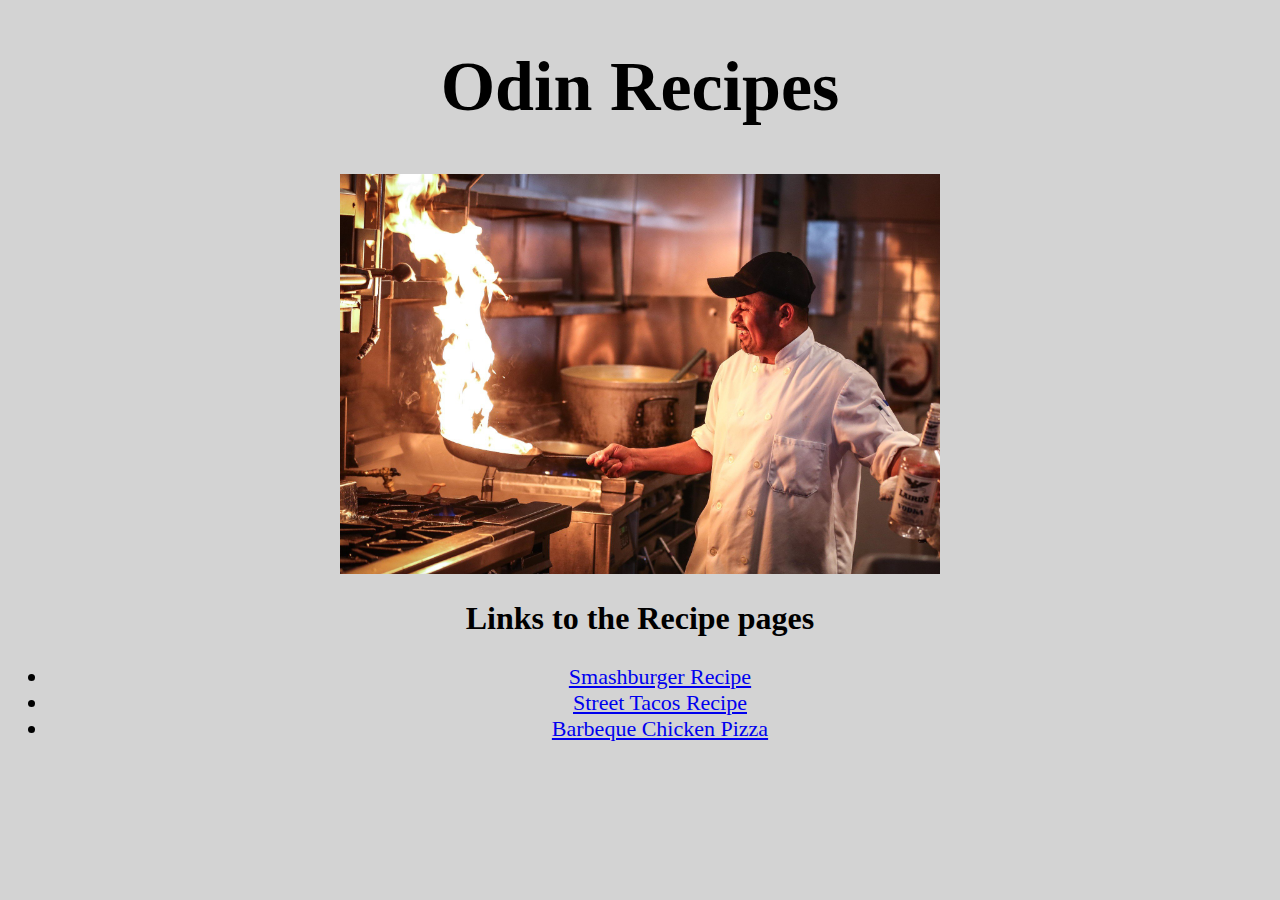
<file: index.html>
<!DOCTYPE html>
<html lang="en">
<head>
    <meta charset=utf-8>
    <Title>The Odin Project Recipes</Title>
    <link rel="stylesheet" href="style.css" />

</head>

<body>
    <h1 class="headers">Odin Recipes</h1>
    <img src="img/chef.jpg" alt="Chef with flaming pan">
    <h2 Class="headers links">Links to the Recipe pages</h2>
        <ul class="hyper">
            <li><a href="recipes/smashburgers.html">Smashburger Recipe</a></li>
            <li><a href="recipes/street-tacos.html">Street Tacos Recipe</a></li>
            <li><a href="recipes/bbq-chicken-pizza.html">Barbeque Chicken Pizza</a></li>

        </ul>
    
    


</body>
</html>
</file>
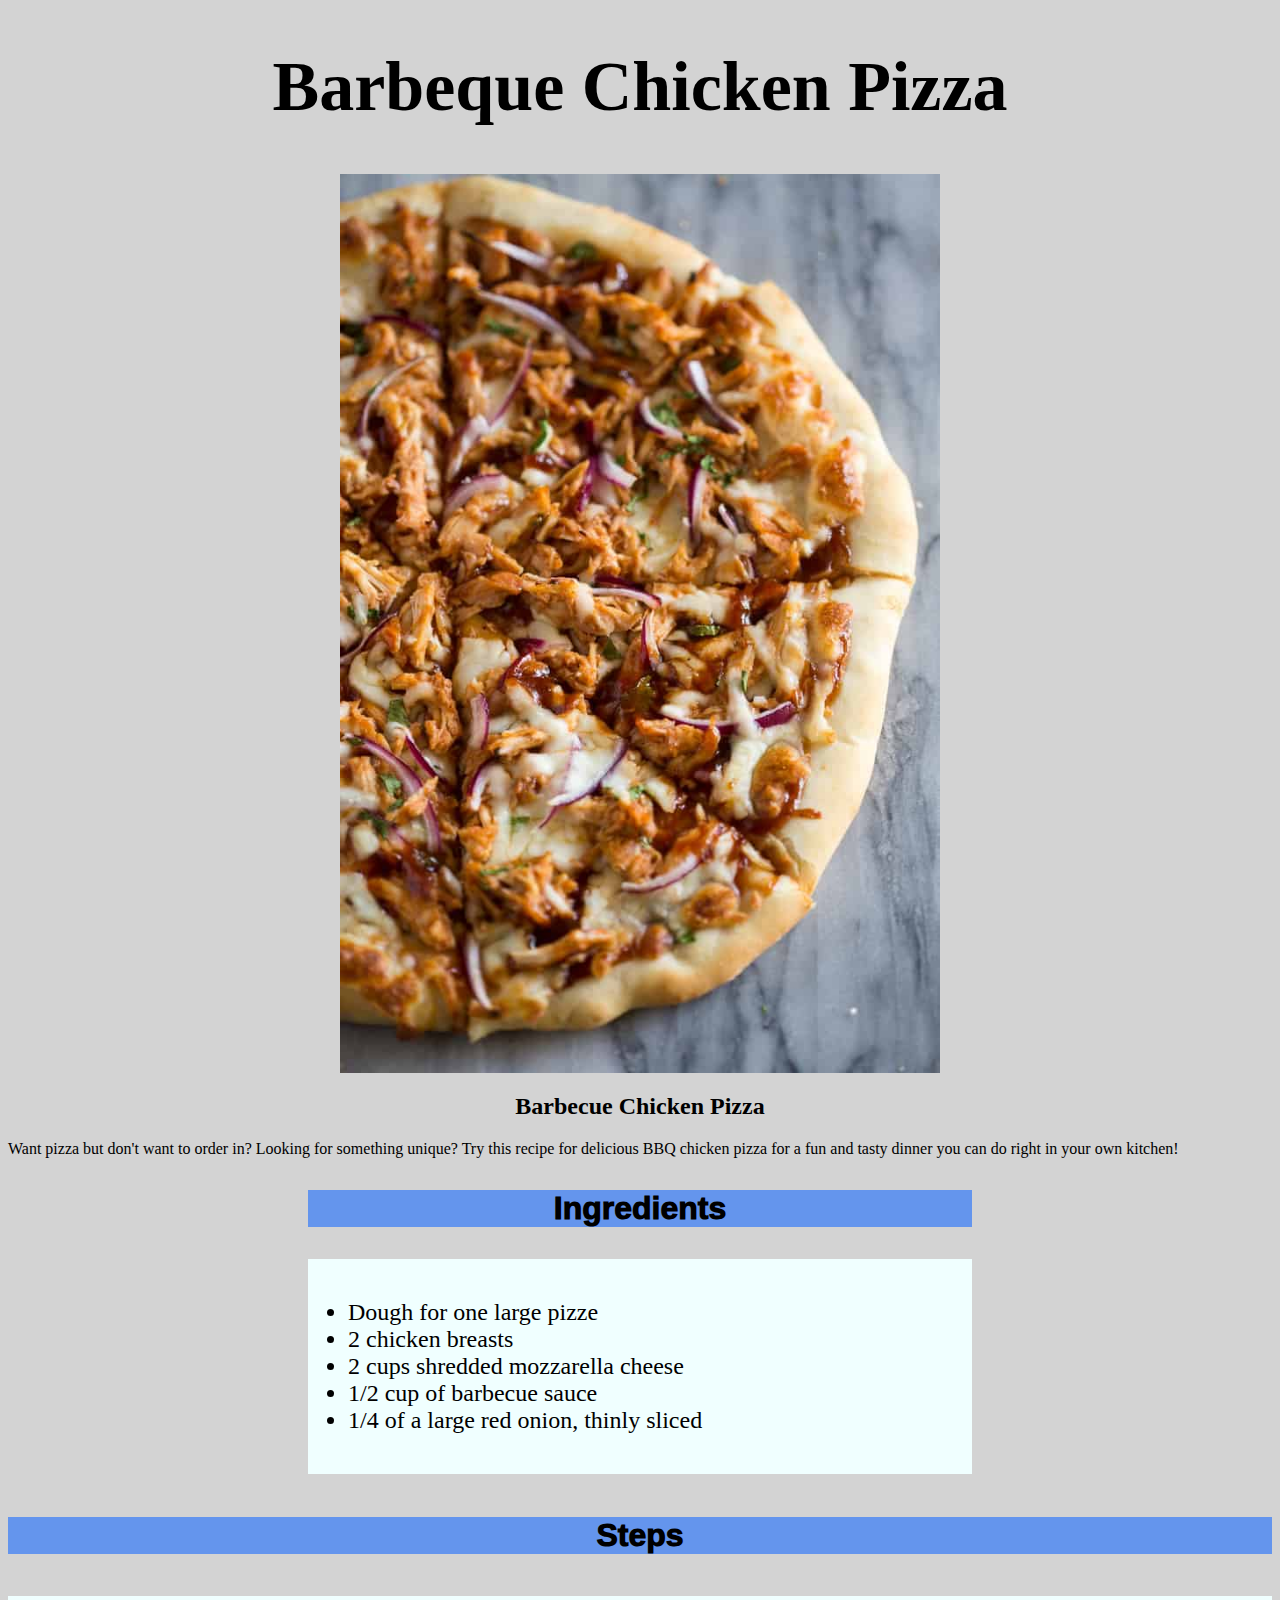
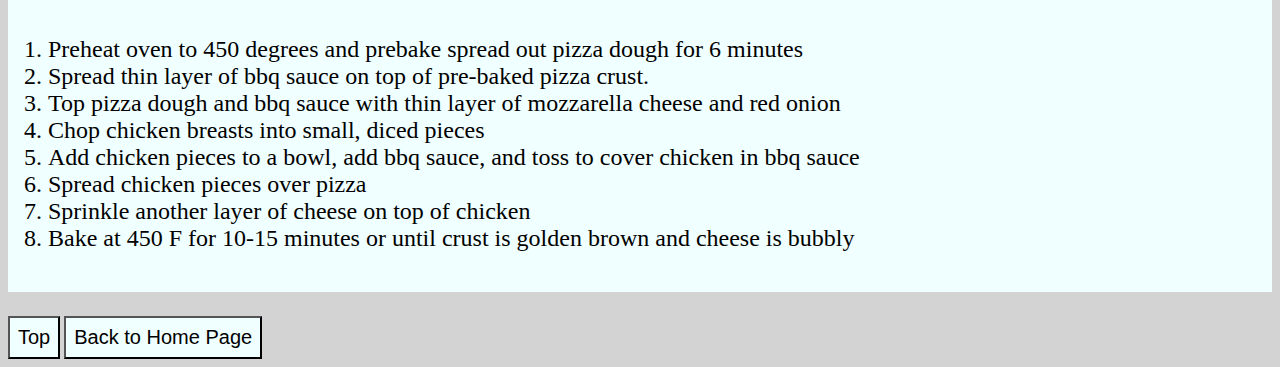
<file: recipes/bbq-chicken-pizza.html>
<!DOCTYPE html>
<html lang="en">
<head>
    <Title>Barbeque Chicken Pizza</Title>
    <meta charset="utf-8">
    <link rel="stylesheet" href="../style.css">
</head>    

<body class="page4">
    <a id="top"></a>
    <h1 class="headers">Barbeque Chicken Pizza</h1>
    <img src="../img/bbq.jpg" alt="Barbeque chicken pizza with onion topping">

    <h2 class="headers">Barbecue Chicken Pizza</h2>
    Want pizza but don't want to order in?  Looking for something unique?  Try this recipe for delicious BBQ chicken pizza for a fun and tasty dinner you can do right in your own kitchen!

    <h3 class="headers ingredients">Ingredients</h3>
        <ul class="unordered">
            <li>Dough for one large pizze</li>
            <li>2 chicken breasts</li>
            <li>2 cups shredded mozzarella cheese</li>
            <li>1/2 cup of barbecue sauce</li>
            <li>1/4 of a large red onion, thinly sliced</li>
    </ul>

    <h4 class="headers steps">Steps</h4>
        <ol class="ordered">
            <li>Preheat oven to 450 degrees and prebake spread out pizza dough for 6 minutes</li>
            <li>Spread thin layer of bbq sauce on top of pre-baked pizza crust.</li>
            <li>Top pizza dough and bbq sauce with thin layer of mozzarella cheese and red onion</li>
            <li>Chop chicken breasts into small, diced pieces</li>
            <li>Add chicken pieces to a bowl, add bbq sauce, and toss to cover chicken in bbq sauce</li>
            <li>Spread chicken pieces over pizza</li>
            <li>Sprinkle another layer of cheese on top of chicken</li>
            <li>Bake at 450 F for 10-15 minutes or until crust is golden brown and cheese is bubbly</li>
        </ol>


        <form style="display: inline" action="#top" method="get"><button class="button">Top</button></form>
        <form style="display: inline" action="../index.html" method="get"><button class="button">Back to Home Page</button></form>

</body>
</html>
</file>
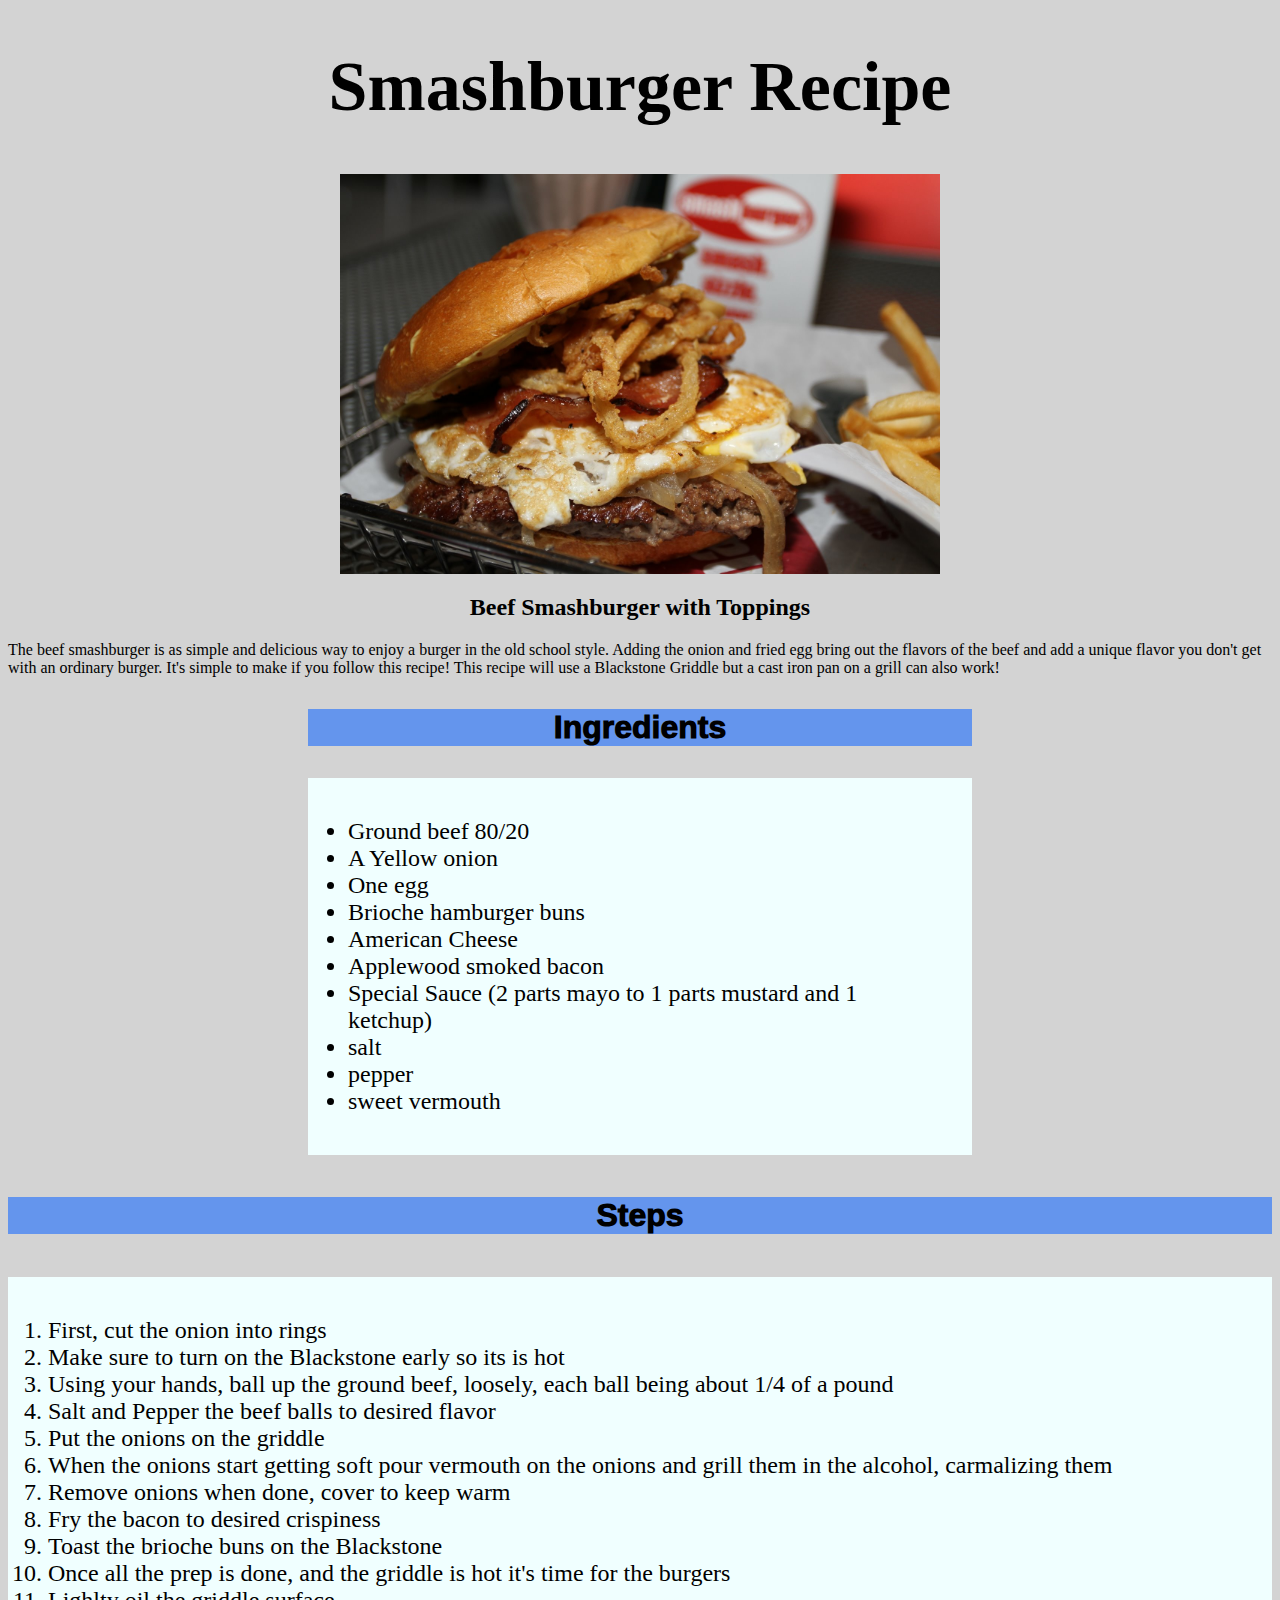
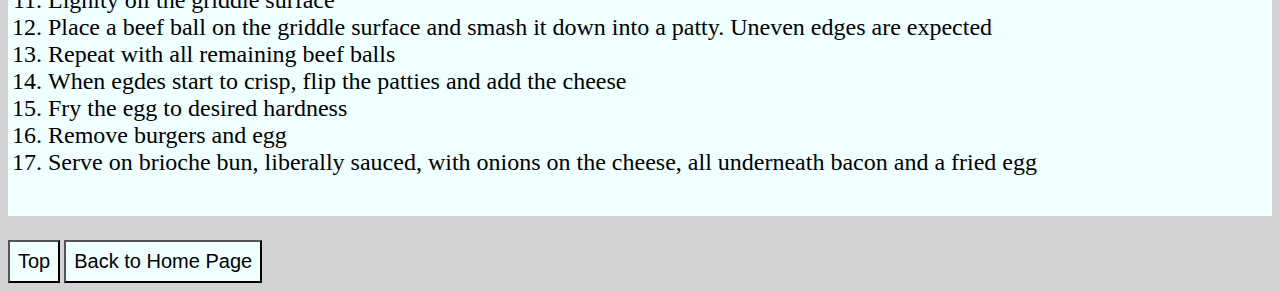
<file: recipes/smashburgers.html>
<!DOCTYPE html>
<html lang="en">
<head>
    <meta charset=utf-8>
    <title>Smashburger Recipe</title>
    <link rel="stylesheet" href="../style.css"/>
</head>
<body class="page2">
    <a id="top"></a>
    <h1 class="headers">Smashburger Recipe</h1>
    <img src="../img/smash.jpg" alt="Smashburger with carmelized onion and fried egg">
    
    <h2 class="headers">Beef Smashburger with Toppings</h2>
    The beef smashburger is as simple and delicious way to enjoy a burger in the old school style.  
    Adding the onion and fried egg bring out the flavors of the beef and add a unique flavor you don't get with an ordinary burger.
    It's simple to make if you follow this recipe!  This recipe will use a Blackstone Griddle but a cast iron pan on a grill can also work!
  
    <h3 class="headers ingredients">Ingredients</h3>
        <ul class="unordered">
            <li>Ground beef 80/20</li>
            <li>A Yellow onion</li>
            <li>One egg</li>
            <li>Brioche hamburger buns</li>
            <li>American Cheese</li>
            <li>Applewood smoked bacon</li>
            <li>Special Sauce (2 parts mayo to 1 parts mustard and 1 ketchup)</li>
            <li>salt</li>
            <li>pepper</li>
            <li>sweet vermouth</li>
        </ul>
    <h4 class="headers steps">Steps</h4>
        <ol class="ordered">
            <li>First, cut the onion into rings</li>
            <li>Make sure to turn on the Blackstone early so its is hot</li>
            <li>Using your hands, ball up the ground beef, loosely, each ball being about 1/4 of a pound</li>
            <li>Salt and Pepper the beef balls to desired flavor</li>
            <li>Put the onions on the griddle</li>
            <li>When the onions start getting soft pour vermouth on the onions and grill them in the alcohol, carmalizing them</li>
            <li>Remove onions when done, cover to keep  warm</li>
            <li>Fry the bacon to desired crispiness</li>
            <li>Toast the brioche buns on the Blackstone</li>
            <li>Once all the prep is done, and the griddle is hot it's time for the burgers</li>
            <li>Lighlty oil the griddle surface</li>
            <li>Place a beef ball on the griddle surface and smash it down into a patty.  Uneven edges are expected</li>
            <li>Repeat with all remaining beef balls</li>
            <li>When egdes start to crisp, flip the patties and add the cheese</li>
            <li>Fry the egg to desired hardness</li>
            <li>Remove burgers and egg</li>
            <li>Serve on brioche bun, liberally sauced, with onions on the cheese, all underneath bacon and a fried egg</li>
        </ol>
        

        <form style="display: inline" action="#top" method="get"><button class="button">Top</button></form>
        <form style="display: inline" action="../index.html" method="get"><button class="button">Back to Home Page</button></form>
   

</body>
</html>
</file>
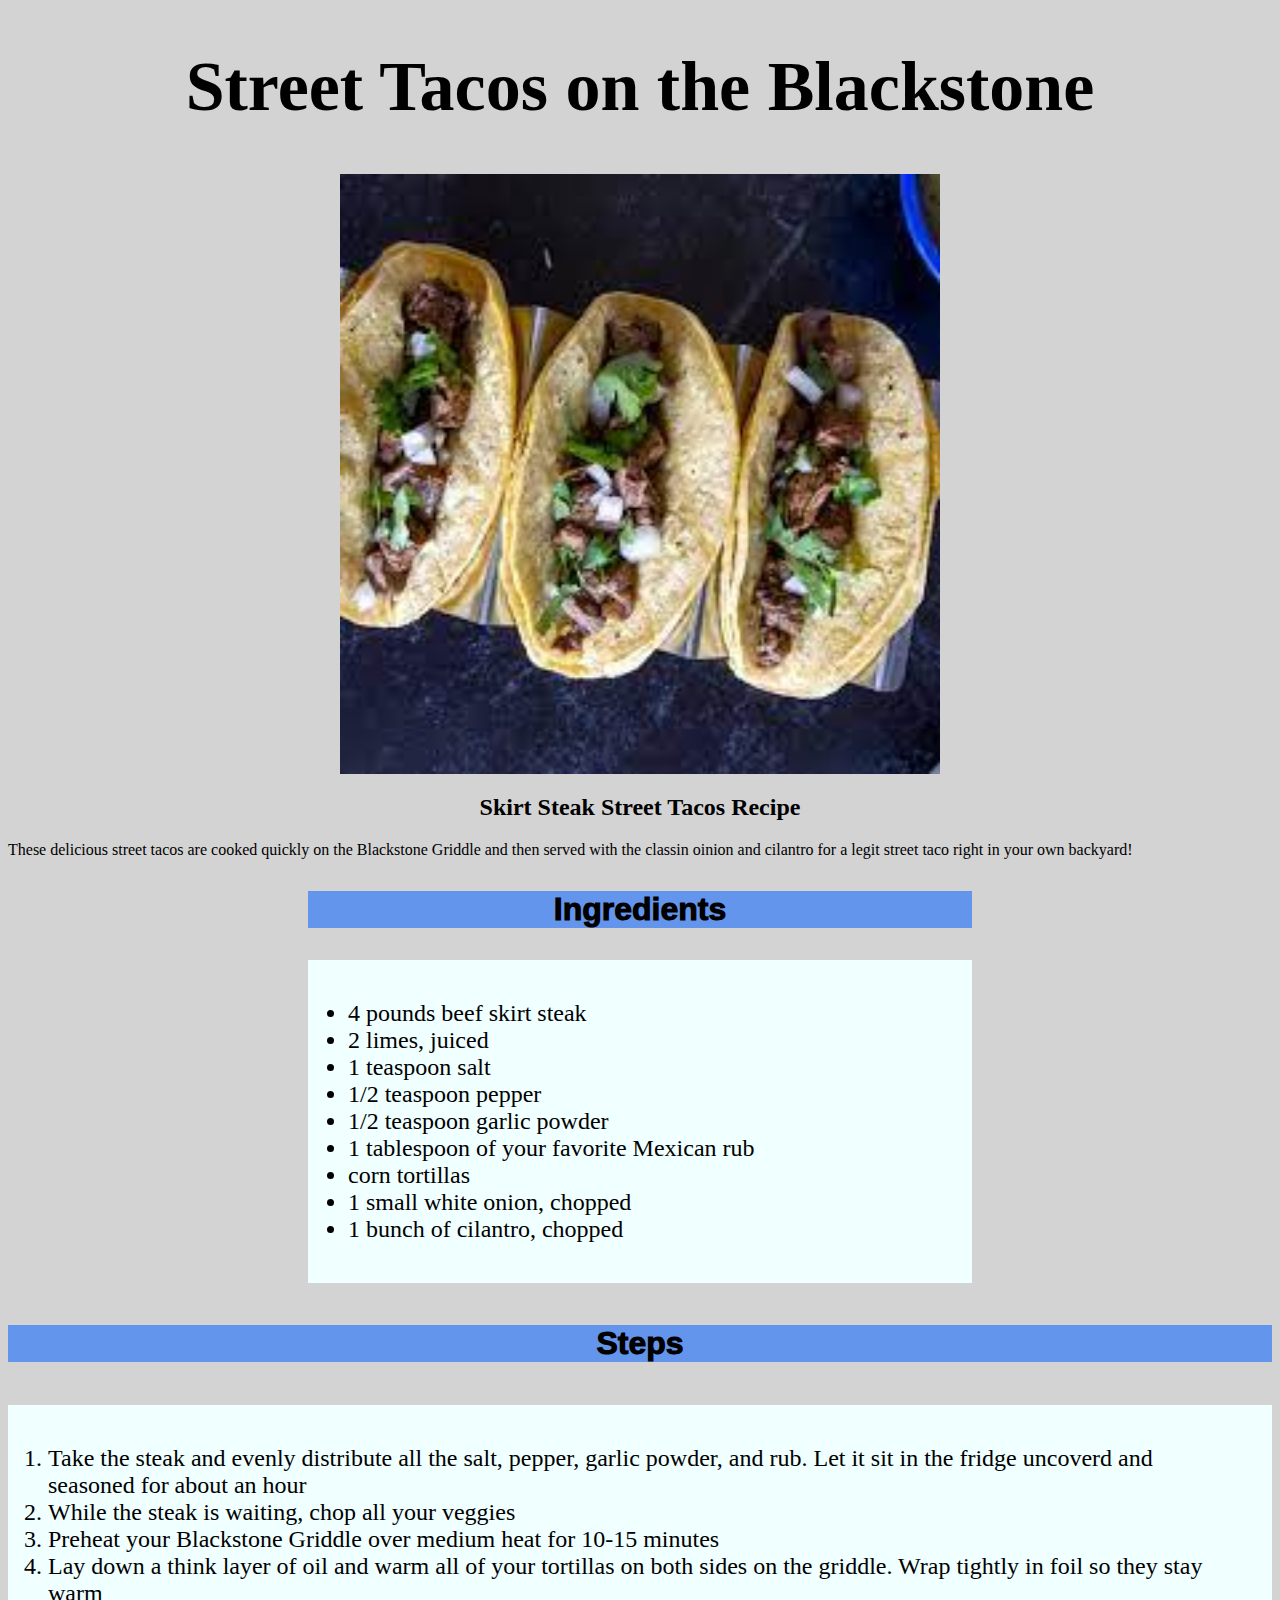
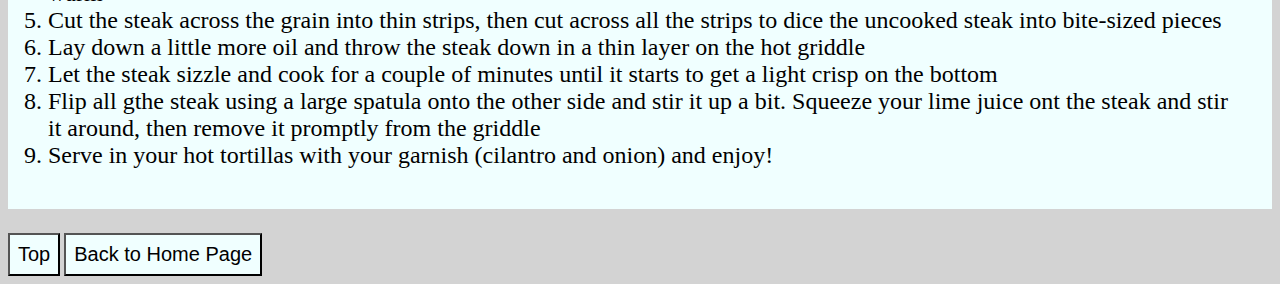
<file: recipes/street-tacos.html>
<!DOCTYPE html>
<html lang="en">
<head>
    <title>Street Tacos on the Blackstone</title>
    <meta charset=utf-8>
    <link rel="stylesheet" href="../style.css">
</head>

<body class="page3">
    <a id="top"></a>
    <h1 class="headers">Street Tacos on the Blackstone</h1>
    <img src="../img/tacos.jpg" alt="SKirt Steak Tacos with cilantro and onion topping">

    <h2 class="headers">Skirt Steak Street Tacos Recipe</h2>
    These delicious street tacos are cooked quickly on the Blackstone Griddle and then served with the classin oinion and cilantro for a legit street taco right in your own backyard!
    <h3 class="headers ingredients">Ingredients</h3>
        <ul class="unordered">
            <li>4 pounds beef skirt steak</li>
            <li>2 limes, juiced</li>
            <li>1 teaspoon salt</li>
            <li>1/2 teaspoon pepper</li>
            <li>1/2 teaspoon garlic powder</li>
            <li>1 tablespoon of your favorite Mexican rub</li>
            <li>corn tortillas</li>
            <li>1 small white onion, chopped</li>
            <li>1 bunch of cilantro, chopped</li>
        </ul>
    <h4 class="headers steps">Steps</h4>
        <ol class="ordered">
            <li>Take the steak and evenly distribute all the salt, pepper, garlic powder, and rub.  Let it sit in the fridge uncoverd and seasoned for about an hour</li>
            <li>While the steak is waiting, chop all your veggies</li>
            <li>Preheat your Blackstone Griddle over medium heat for 10-15 minutes</li>
            <li>Lay down a think layer of oil and warm all of your tortillas on both sides on the griddle.  Wrap tightly in foil so they stay warm</li>
            <li>Cut the steak across the grain into thin strips, then cut across all the strips to dice the uncooked steak into bite-sized pieces</li>
            <li>Lay down a little more oil and throw the steak down in a thin layer on the hot griddle</li>
            <li>Let the steak sizzle and cook for a couple of minutes until it starts to get a light crisp on the bottom</li>
            <li>Flip all gthe steak using a large spatula onto the other side and stir it up a bit.  Squeeze your lime juice ont the steak and stir it around, then remove it promptly from the griddle</li>
            <li>Serve in your hot tortillas with your garnish (cilantro and onion) and enjoy!</li>
        </ol>

        <form style="display: inline" action="#top" method="get"><button class="button">Top</button></form>
        <form style="display: inline" action="../index.html" method="get"><button class="button">Back to Home Page</button></form>
    
</body>
</html>
</file>
<file: style.css>
.headers {
    text-align: center;
}
body {
    background-color: #d3d3d3;
    text-align: center;

}
.hyper {
    font-size: 22px;
}
h1 {
    font-size: 70px;
    font-weight: bold;
    text-align: center;
}
.page2 {
    text-align: left;
}
.unordered {
    background-color: #F0FFFF;
    margin-left: 300px;
    margin-right: 300px; 
    font-size: 24px;
    padding-top: 40px;
    padding-left: 40px;
    padding-right: 40px;
    padding-bottom: 40px;
    

}
.ordered {
    background-color: #F0FFFF;
    padding: 40px;
    font-size: 24px;
    
}
img {
    height: auto;
    width: 600px;
    display: block;
    margin-left: auto;
    margin-right: auto;
}
.headers.links {
    font-size: 32px
}
.headers.ingredients {
    font-size: 32px;
    background-color: #6495ed;
    font-weight: 1000;
    font-family: Helvetica, sans-sarif;
    margin-left: 300px;
    margin-right: 300px; 
   
}
.headers.steps {
    font-size: 32px;
    background-color: #6495ed;
    font-weight: 1000;
    font-family: Helvetica, sans-sarif;
}
.button {
    background-color: #F0FFFF;
    font-size: 20px;
    font-family: Helvetica;
    padding: 8px;
    text-align: center;
    
}
.page3 {
    text-align: left;
}
.page4 {
    text-align: left;
}
</file>
